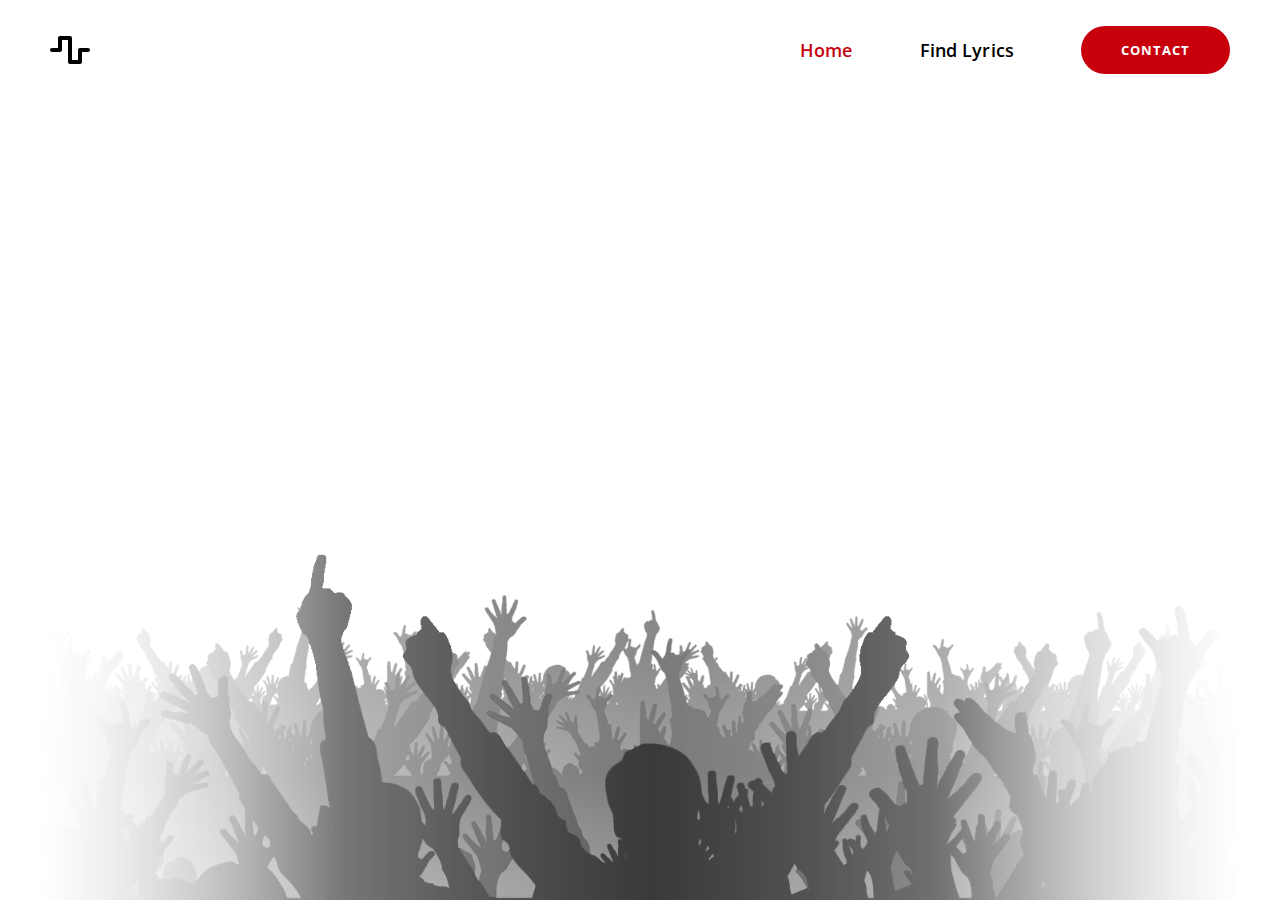
<file: index.html>
<!DOCTYPE html>
<html lang="en" class="md-theme-default">
<head>
    <meta charset="UTF-8">
    <meta name="viewport" content="width=device-width, initial-scale=1.0">
    <title>Search for Lyrics | Final Project JS |</title>
    <link rel="stylesheet" href="css/styles.css">
    <script src="js/app.js" defer></script>
    <link rel="stylesheet" href="https://cdnjs.cloudflare.com/ajax/libs/font-awesome/6.5.0/css/all.min.css" />

</head>
<body>
    <div id="app">
        <div class="flex flex-col" style="display: flex; flex: 1 1 0%;">
            <header class="navbar">
                <div class="nav content-wrapper justify-between align-center">
                    <div class="logo">
                        <img src="Resourses/wave-square-solid.svg" alt="main-logo" class="logo">
                    </div>
                    <div class="links align-center justify-between">
                        <a href="" class="link rle-active">Home</a>
                        <a href="search.html" class="link">Find Lyrics</a>
                        <a href="" class="btn-contact">Contact</a>
                    </div>
                    <div id="phone-nav">
                        <div class="bento-menu">
                            <div></div>
                            <div></div>
                            <div></div>
                            <div></div>
                            <div></div>
                            <div></div>
                            <div></div>
                            <div></div>
                            <div></div>
                        </div>
                        <div class="close-btn"></div>
                        <div class="showMenu">
                            <a href="" class="linkM rle-active rl-active">Home</a>
                            <a href="search.html" class="linkM">Find Lyrics</a>
                            <a href="" class="linkM rle-active rl-active">Contact</a>
                        </div>
                    </div>
                </div>
            </header>
            <section id="landing-page">
                <div class="content-wrapper flex-col align-center justify-between" style="position: relative;">
                    <div class="flex flex-col align-center" style="z-index: 10; background-color: rgb(255, 255, 255);">
                        <h1 class="landing-title">Explore song lyrics from your favorite artists.</h1>
                        <h2 class="landing-sub--title">
                            Search by artist and song title to find the lyrics you&nbsp;<span style="color: #ff0011;">love</span>
                        </h2>
                        <div style="width: 100%;">
                            <div class="input-wrapper">
                                <input type="text" id="main-input" placeholder="Search for song lyrics by artist and title">
                                <button id="main-search-btn" class="not-loading">
                                    <svg aria-hidden="true" focusable="false" data-prefix="fas" data-icon="search" role="img"
                                        xmlns="http://www.w3.org/2000/svg" viewBox="0 0 512 512" class="svg-inline--fa fa-search fa-w-16">
                                        <path fill="currentColor"
                                            d="M505 442.7L405.3 343c-4.5-4.5-10.6-7-17-7H372c27.6-35.3 44-79.7 44-128C416 93.1 322.9 0 208 0S0 93.1 0 208s93.1 208 208 208c48.3 0 92.7-16.4 128-44v16.3c0 6.4 2.5 12.5 7 17l99.7 99.7c9.4 9.4 24.6 9.4 33.9 0l28.3-28.3c9.4-9.4 9.4-24.6.1-34zM208 336c-70.7 0-128-57.2-128-128 0-70.7 57.2-128 128-128 70.7 0 128 57.2 128 128 0 70.7-57.2 128-128 128z"
                                            class=""></path>
                                    </svg>
                                    <svg aria-hidden="true" focusable="false" data-prefix="fas" data-icon="spinner"
                                        role="img" xmlns="http://www.w3.org/2000/svg" viewBox="0 0 512 512" class="svg-inline--fa fa-spinner fa-w-16">
                                        <path fill="currentColor"
                                            d="M304 48c0 26.51-21.49 48-48 48s-48-21.49-48-48 21.49-48 48-48 48 21.49 48 48zm-48 368c-26.51 0-48 21.49-48 48s21.49 48 48 48 48-21.49 48-48-21.49-48-48-48zm208-208c-26.51 0-48 21.49-48 48s21.49 48 48 48 48-21.49 48-48-21.49-48-48-48zM96 256c0-26.51-21.49-48-48-48S0 229.49 0 256s21.49 48 48 48 48-21.49 48-48zm12.922 99.078c-26.51 0-48 21.49-48 48s21.49 48 48 48 48-21.49 48-48c0-26.509-21.491-48-48-48zm294.156 0c-26.51 0-48 21.49-48 48s21.49 48 48 48 48-21.49 48-48c0-26.509-21.49-48-48-48zM108.922 60.922c-26.51 0-48 21.49-48 48s21.49 48 48 48 48-21.49 48-48-21.491-48-48-48z"
                                            class=""></path>
                                    </svg>
                                </button>
                                <div class="suggestions-box" id="suggestions">
                                </div>
                            </div>
                        </div>
                    </div>
                    <img src="Resourses/img.png" class="audience" alt="">
                </div>
            </section>
        </div>
    </div>
</body>
</html>
</file>
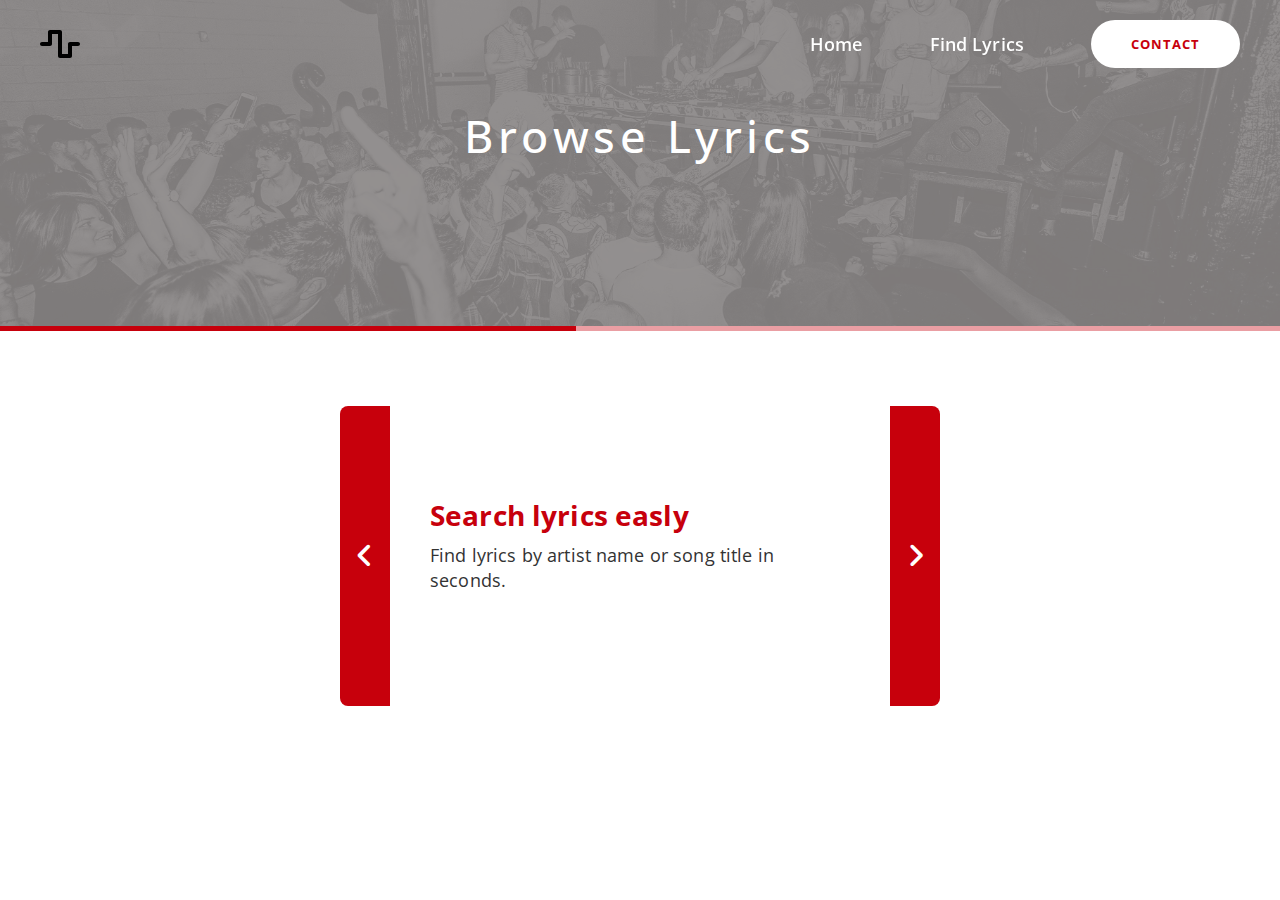
<file: search.html>
<!DOCTYPE html>
<html lang="en" class="md-theme-default">

<head>
    <meta charset="UTF-8">
    <meta name="viewport" content="width=device-width, initial-scale=1.0">
    <title>Find Your Lyrics</title>
    <link rel="stylesheet" href="css/styles.css">
    <link rel="stylesheet" href="css/searchstyles.css">
    <link rel="stylesheet" href="https://cdnjs.cloudflare.com/ajax/libs/font-awesome/6.5.0/css/all.min.css" />
    <script src="js/search.js" defer></script>
</head>

  
<body>
    <div id="app">
        <div class="flex flex-col" style="display: flex; flex: 1 1 0%;">
            <div class="navbar flex flex-col">
                <div class="flex content-wrapper wrapper justify-between align-center"
                    style="flex-direction: row; z-index: 1005;">
                    <div class="logo">
                        <img src="Resourses/wave-square-solid.svg" alt="main-logo" class="logo">
                    </div>
                    <div class="links align-center justify-between">
                        <a href="index.html" class="link rle-active">Home</a>
                        <a href="search.html" class="link">Find Lyrics</a>
                        <a href="index.html" class="btn-contact">Contact</a>
                    </div>
                    <div id="phone-nav">
                        <div class="bento-menu">
                            <div></div>
                            <div></div>
                            <div></div>
                            <div></div>
                            <div></div>
                            <div></div>
                            <div></div>
                            <div></div>
                            <div></div>
                        </div>
                        <div class="close-btn"></div>
                        <div class="showMenu">
                            <a href="index.html" class="linkM rle-active rl-active">Home</a>
                            <a href="search.html" class="linkM">Find Lyrics</a>
                            <a href="index.html" class="linkM rle-active rl-active">Contact</a>
                        </div>
                    </div>
                </div>
                <div class="content-wrapper wrapper flex-col align-center" style="margin-top: 40px;">
                    <h1 class="nav-header">Browse Lyrics</h1>
                    <div class="input-wrapper">
                        <input id="search-input" type="text" placeholder="Search by artist and song title">
                        <div id="search-button" class="search-wrapper flex justify-center align-center">
                            <svg aria-hidden="true" focusable="false" data-prefix="fas" data-icon="search" role="img"
                                xmlns="http://www.w3.org/2000/svg" viewBox="0 0 512 512"
                                class="svg-inline--fa fa-search fa-w-16">
                                <path fill="currentColor"
                                    d="M505 442.7L405.3 343c-4.5-4.5-10.6-7-17-7H372c27.6-35.3 44-79.7 44-128C416 93.1 322.9 0 208 0S0 93.1 0 208s93.1 208 208 208c48.3 0 92.7-16.4 128-44v16.3c0 6.4 2.5 12.5 7 17l99.7 99.7c9.4 9.4 24.6 9.4 33.9 0l28.3-28.3c9.4-9.4 9.4-24.6.1-34zM208 336c-70.7 0-128-57.2-128-128 0-70.7 57.2-128 128-128 70.7 0 128 57.2 128 128 0 70.7-57.2 128-128 128z"
                                    class=""></path>
                            </svg>
                        </div>
                        <div class="suggestions-box" id="suggestions">
                        </div>
                    </div>
                </div>
                <div class="md-progress-bar md-indeterminate md-theme-default"
                    style="position: absolute; bottom: -5px; left: 0px; right: 0px; ">
                    <div class="md-progress-bar-track"></div>
                    <div class="md-progress-bar-fill"></div>
                    <div class="md-progress-bar-buffer"></div>
                </div>
                <div class="overlay"></div>
            </div>
            <section id="search-section">
                <div id="search-results" class="search-results-container">
                    <div id="songs-list"></div>
                    <div id="artists-list"></div>
                </div>
                <div class="default-wrapper">
                    <div id="default-view" class="default-section">
                        <div class="carousel" id="feature-carousel">
                            <div class="carousel-card">
                                <div class="text-wrapper">    
                                    <h3>Search lyrics easly</h3>
                                    <p>Find lyrics by artist name or song title in seconds.</p>
                                </div>    
                            </div>
                            <div class="carousel-card">
                                <div class="text-wrapper">    
                                    <h3>Discover recommendations</h3>
                                    <p>Based on what you've searched and liked.</p>
                                </div>    
                            </div>
                            <div class="carousel-card">
                                <div class="text-wrapper">    
                                    <h3>Related artists</h3>
                                    <p>Explore new songs similar to your favorite ones.</p>
                                </div>    
                            </div>
                            <div class="carousel-card">
                                <div class="text-wrapper">    
                                    <h3>Save your favorites</h3>
                                    <p>Create your personal library (coming soon).</p>
                                </div>    
                            </div>
                        </div>
                        <button class="carousel-btn prev" onclick="scrollCarousel(-1)"><i class="fas fa-angle-left"></i></button>
                        <button class="carousel-btn next" onclick="scrollCarousel(1)"><i class="fas fa-angle-right"></i></button>
                    </div>
                </div>
                <div id="lyrics-container" class="lyrics-container"></div>
            </section>
            <div id="search-state" class="search-state"></div>
        </div>
    </div>
</body>

</html>
</file>
<file: css/styles.css>
@import url(https://fonts.googleapis.com/css2?family=Open+Sans:wght@300;400;600;700;800&display=swap);#app[data-v-5fdf2371] {
    min-height: 100vh;
    display: flex;
    flex-direction: column
}

:root {
    --md-theme-default-primary: #c7000c;
    --md-theme-default-accent: #ff6655;
    --md-theme-default-theme: light
}


*, :after, :before {
    box-sizing: inherit;
}

* {
    font-family: Open Sans, sans-serif;
    margin: 0;
    box-sizing: border-box;
}

html.md-theme-default {
    background-color: #fafafa;
    background-color: var(--md-theme-default-background-variant, #fafafa);
    color: rgba(0, 0, 0, .87);
    color: var(--md-theme-default-text-primary-on-background-variant, rgba(0, 0, 0, .87));
}
#app {
    min-height: 100vh;
    display: flex;
    flex-direction: column;
}

body {
    min-height: 100%;
    margin: 0;
    position: relative;
    -webkit-tap-highlight-color: transparent;
    -webkit-touch-callout: none;
    -webkit-text-size-adjust: 100%;
    -ms-text-size-adjust: 100%;
    -moz-osx-font-smoothing: grayscale;
    -webkit-font-smoothing: antialiased;
    font-family: Roboto, Noto Sans, -apple-system, BlinkMacSystemFont, sans-serif;
}

body, html {
    max-width: 100vw;
    overflow-x: hidden;
    background-color: #fff;
}

/* span {
    font-size: 15px;
} */

a:not(.md-button) {
    transition: .3s cubic-bezier(.25,.8,.25,1);
    transition-property: color, background-color, opacity;
}

a:not(.md-button) {
    text-decoration: none;
}

a:hover {
    text-decoration: none !important;
}


a:not(.md-button):hover {
    text-decoration: underline;
}


.md-body-1, body {
    font-weight: 400;
    line-height: 20px;
}

.md-body-1, .md-body-2, 
body {
    font-size: 14px;
    letter-spacing: .01em;
}

.flex {
    display: flex !important;
}

.flex-col {
    flex-direction: column !important;
}

svg:not(:root).svg-inline--fa {
    overflow: visible;
}

/*

NAV BAR

*/

.navbar {
    height: 165px;
    display: flex;
    align-items: center;
    padding: 0 50px;
    font-size: 18px;
    font-weight: 600;
}

.navbar a {
    color: #000 !important;
    text-decoration: none;
}

.content-wrapper {
    margin: 0 auto;
    width: 100%;
    max-width: 1200px;
    display: flex;
    flex-wrap: wrap;
}

.justify-between {
    justify-content: space-between !important;
}

.align-center {
    align-items: center !important;
}

.navbar .logo {
    height: 40px;
    width: 40px;
}

.navbar .links {
    display: flex;
    width: 100%;
    max-width: 430px;
}

.navbar .rle-active {
    color: #c7000c !important; 
}

.navbar .rle-active::after {
    background-color: #c7000c !important;
}


.navbar .link {
    position: relative;
}
.navbar .link::after {
    background-color: #000;
    transition: all .25s cubic-bezier(.694,.048,.335,1);
    content: "";
    position: absolute;
    bottom: -3px;
    right: 0;
    left: auto;
    width: 0;
    height: 3px;
    z-index: 2;
}
.navbar .link:hover::after {
    width: 100%;
    left: 0;
}



a.btn-contact {
    display: flex;
    cursor: pointer;
    max-height: 48px;
    min-height: 48px;
    padding: 12px 40px;
    align-items: center;
    border: 2px #ff6655;
    border-radius: 50px;
    background-color: #c7000c;
    color: #fff !important;
    font-size: 13px;
    font-weight: 700;
    letter-spacing: 1px;
    text-transform: uppercase;
    transition: all .35s ease;
}
a.btn-contact:hover {
    background-color: #ff6655;
    color: #fff !important;
}


.md-theme-default a:not(.md-button) {
    color: #448aff;
    color: var(--md-theme-default-primary-on-background, #448aff);
}


.md-theme-default a:not(.md-button) {
    color: #c7000c;
    color: var(--md-theme-default-primary-on-background, #c7000c);
}




/* 

Landing Page

*/

@keyframes fadeUp {
    from {
        opacity: 0;
        transform: translateY(40px);
    }
    to {
        opacity: 1;
        transform: translateY(0);
    }
}

#landing-page {
    max-width: 100vw;
    overflow-x: hidden;
    padding: 10px 20px 0 20px;
    max-height: calc(100vh - 165px);
    overflow: hidden;
    display: flex;
    flex: 1;
}

h1 {
    text-align: center;
    font-size: 58px;
    max-width: 730px;
    font-weight: 700;
    line-height: 1.25;
    color: #c7000c;
    text-align: center;
    margin-bottom: 50px;
}

.landing-title {
    animation: fadeUp 1s ease-out forwards;
    animation-delay: 0.3s;
    opacity: 0;
}

h2 {
    font-size: 30px;
    font-weight: 700;
    line-height: 1.5;
    color: #000;
    text-align: center;
    margin-bottom: 30px;
}

.landing-sub--title {
    animation: fadeUp 1s ease-out forwards;
    animation-delay: 0.6s;
    opacity: 0;
}

input {
    background-color: #fff;
    border-radius: 20px;
    border: 1px solid #000;
    color: #000;
    display: inline-block;
    height: 70px;
    line-height: 40px;
    outline: none;
    padding: 0 15px;
    transition: border-color cubic-bezier(0.645, 0.045, 0.355, 1);
    width: 100%;
    font-size: 24px;
    padding-left: 25px;
}
input:focus {
    box-shadow: 0 0 0 1px #c7000c; 
}

.input-wrapper {
    width: 100%;
    position: relative;
    display: flex;
    justify-content: center;
    animation: fadeUp 1s ease-out forwards;
    animation-delay: 1.1s;
    opacity: 0;
    z-index: 20;
}


.suggestions-box {
    position: absolute;
    top: 100%;
    left: 0;
    right: 0;
    width: 100%;
    padding-top: 10px;
    background: white;
    border-radius: 0 0 16px 16px;
    box-shadow: 0 8px 18px rgba(0, 0, 0, .12);
    overflow: hidden;
    overflow-y: auto;
    max-height: 320px;
    transform: translateY(-8px);
    opacity: 0;
    pointer-events: none;
    transition: all .35s ease;
    z-index: 10;
}
.suggestions-box::before {
    content: "";
    position: absolute;
    top: 0;
    left: 0;
    right: 0;
    height: 30px;
    z-index: 2;
}

.suggestions-box::-webkit-scrollbar {
    width: 6px;
}
.suggestions-box::-webkit-scrollbar-thumb {
    background-color: #ff665590;
    border-radius: 4px;
}
.suggestions-box::-webkit-scrollbar-track {
    background: transparent;
}

.suggestions-box.shows {
    transform: translateY(0);
    opacity: 1;
    pointer-events: auto;
}



.suggestion-item {
    display: flex;
    align-items: center;
    padding: 10px 15px;
    gap: 12px;
    cursor: pointer;
    transition: background-color .2s ease;
}

.suggestion-item:hover {
    background-color: #f1f1f1;
}

.suggestion-item img {
    width: 35px;
    height: 35px;
    border-radius: 50px;
    object-fit: cover;
}

.suggestion-item .text {
    display: flex;
    flex-direction: column;
    font-size: 14px;
}

.suggestion-item .text .artist {
    font-weight: bold;
}

.suggestion-item .text .title {
    font-size: 12px;
    color: #777;
}



button {
    width: 200px;
    margin-left: 20px;
    font-size: 40px;
    color: #fff;
    border-radius: 20px;
    transition: all .25s ease;
}
button svg.fa-search,
button svg.fa-spinner {
    display: none;
}

button.not-loading {
    border: 1px solid #c7000c;
    background-color: #c7000c;
    box-shadow: 7px 7px 14px rgba(134,93,204,.3);
    cursor: pointer;
}
button.not-loading:active {
    transform: scale(.95)
}
button.not-loading:hover {
    background-color: #ff6655;
    border: 1px solid #ff6655;
}

button.not-loading svg.fa-search {
    display: inline-block;
}

button.loading {
    background-color: #000;
    cursor: no-drop;
    border: 1px solid #000;

}
button.loading:hover {
    background-color: #000;
}
button.loading:active {
    transform: scale(1);
}

button.loading svg.fa-spinner {
    display: inline-block;
}

.svg-inline--fa.fa-w-16 {
    width: 1em;
}

.svg-inline--fa {
    display: inline-block;
    font-size: inherit;
    height: 1em;
    overflow: visible;
    vertical-align: -0.125em;
}

button.loading svg.fa-spinner {
    animation: rotate 1s linear infinite;
}

@keyframes rotate {
    0% {
        transform: rotate(0deg);
    }
    100% {
        transform: rotate(360deg);
    }
}


.audience {
    width: 100%;
    bottom: 0px;
    height: auto;
    display: block;
    object-fit: contain;
    object-position: center;
    mask-image: linear-gradient(to right, transparent, black 25%, black 75%, transparent);
}



/* 

PHONE NAV

*/
/* .__web-inspector-hide-shortcut__,
.__web-inspector-hide-shortcut__ *,
.__web-inspector-hidebefore-shortcut__::before,
.__web-inspector-hideafter-shortcut__::after {
    visibility: hidden !important;
} */


#phone-nav {
    display: none;
    position: relative;
}

.bento-menu {
    width: 27px;
    height: 27px;
    display: flex;
    flex-wrap: wrap;
    justify-content: space-between;
    box-sizing: content-box;
    padding: 5px;
    cursor: pointer;
}
.bento-menu>div {
    width: 7px;
    height: 7px;
    border-radius: 50%;
    background-color: #c7000c;
}

.hide-anim-out {
    -webkit-animation: rotateToZero .3s;
    animation: rotateToZero .3s;
    opacity: 0;
    border-radius: 50%;
}

.show-anim-in {
    -webkit-animation: rotateToOne .3s;
    animation: rotateToOne .3s;
    opacity: 1;
    border-radius: 0;
}

.close-btn {
    pointer-events: none;
    position: absolute;
    top: 0;
    left: 0;
    width: 37px;
    height: 37px;
    background-color: transparent;
    z-index: 2000;
    cursor: pointer;
}

.close-btn:after,
.close-btn:before {
    content: "";
    position: absolute;
    top: 50%;
    left: 50%;
    height: 2px;
    width: 0;
    background-color: #c7000c;
}

.close-btn:before {
    transform: translate(-50%, -50%) rotate(45deg);
    transition: all .25s ease-in-out .18s;
}   
.close-btn::after {
    transform: translate(-50%,-50%) rotate(-45deg);
    transition: all .25s ease-in-out .43s;
} 

.close-btn.show {
    pointer-events: auto;
}

.close-btn.show:after, 
.close-btn.show:before {
    width: 24px;
}

.showMenu {
    transform: translateX(100%);
    opacity: 0;
    position: fixed;
    width: 100%;
    height: 100vh;
    top: 0;
    left: 0;
    z-index: 1005;
    background-color: hsla(0, 0%, 100%, .95);
    transition: all .4s ease;
    display: flex;
    flex-direction: column;
    justify-content: center;
}
.showMenu.active {
    transform: translateX(0);
    opacity: 1;
}

a.linkM {
    color: #c7000c !important;
    text-align: center;
    font-size: 30px;
    margin-bottom: 60px;
}

a.linkM:hover {
    text-decoration: none;
}


.linkM {
    color: #c7000c;
    font-size: 20px;
    padding: 16px 0;
}

.show-sm {
    color: #c7000c;
    font-size: 12px;
    letter-spacing: 4px;
    transition: all .25s ease;
    display: none;
    cursor: pointer;
    font-weight: 900;
    line-height: 1.4;
    transition: all .35s ease
}


@-webkit-keyframes rotateToZero {
    0% {
        opacity: 1;
        transform: rotate(0deg) scale(1)
    }

    20% {
        opacity: .8;
        transform: rotate(180deg) scale(.8)
    }

    40% {
        opacity: .6;
        transform: rotate(1turn) scale(.6)
    }

    60% {
        opacity: .4;
        transform: rotate(540deg) scale(.4)
    }

    80% {
        opacity: .2;
        transform: rotate(2turn) scale(.2)
    }

    to {
        opacity: 0;
        transform: rotate(900deg) scale(0)
    }
}

@keyframes rotateToZero {
    0% {
        opacity: 1;
        transform: rotate(0deg) scale(1)
    }

    20% {
        opacity: .8;
        transform: rotate(180deg) scale(.8)
    }

    40% {
        opacity: .6;
        transform: rotate(1turn) scale(.6)
    }

    60% {
        opacity: .4;
        transform: rotate(540deg) scale(.4)
    }

    80% {
        opacity: .2;
        transform: rotate(2turn) scale(.2)
    }

    to {
        opacity: 0;
        transform: rotate(900deg) scale(0)
    }
}

@-webkit-keyframes rotateToOne {
    to {
        opacity: 1;
        transform: rotate(0deg) scale(1)
    }

    80% {
        opacity: .8;
        transform: rotate(180deg) scale(.8)
    }

    60% {
        opacity: .6;
        transform: rotate(1turn) scale(.6)
    }

    40% {
        opacity: .4;
        transform: rotate(540deg) scale(.4)
    }

    20% {
        opacity: .2;
        transform: rotate(2turn) scale(.2)
    }

    0% {
        opacity: 0;
        transform: rotate(900deg) scale(0)
    }
}

@keyframes rotateToOne {
    to {
        opacity: 1;
        transform: rotate(0deg) scale(1)
    }

    80% {
        opacity: .8;
        transform: rotate(180deg) scale(.8)
    }

    60% {
        opacity: .6;
        transform: rotate(1turn) scale(.6)
    }

    40% {
        opacity: .4;
        transform: rotate(540deg) scale(.4)
    }

    20% {
        opacity: .2;
        transform: rotate(2turn) scale(.2)
    }

    0% {
        opacity: 0;
        transform: rotate(900deg) scale(0)
    }
}

/* DEVICES */


@media screen and (max-width: 350px) {
    input {
        font-size: 14px !important;
    }
}

@media screen and (max-width: 500px) {
    .navbar {
        padding: 0 20px;
        height: 85px
    }
}

@media screen and (max-height: 550px) {
    .audience {
        display:none;
        position: absolute;
        bottom: 0%; 
    }
}

@media screen and (max-width: 585px) {

    h1,
    h2 {
        text-align: left
    }

    h2 {
        font-size: 34px;
        margin-bottom: 30px
    }

    h1 {
        font-size: 45px
    }

    .input-wrapper {
        flex-direction: column
    }

    .input-wrapper button {
        max-width: none !important;
        width: 100%;
        margin: 20px 0 0 0
    }

    .input-wrapper input {
        font-size: 16px;
        height: 60px;
        padding: 0 0 0 8px
    }

    #landing-page {
        max-height: none;
        padding: 10px 20px 0px 20px
    }

}

@media screen and (max-height: 600px) {
    .navbar {
        height:80px
    }

    #landing-page {
        padding-top: 0
    }

    h1 {
        font-size: 40px;
        margin-bottom: 10px
    }

    h2 {
        font-size: 26px;
        margin-bottom: 20px
    }
}

@media screen and (max-width: 750px) {
    #phone-nav {
        display: block;
    }

    .links {
        display: none !important;
    }

    input {
        font-size: 18px;
    }
}

@media screen and (max-height: 1200px) {
    #landing-page {
        max-height: none
    }

    .navbar {
        height: 100px
    }

    h1 {
        font-size: 50px
    }

    h2 {
        margin-bottom: 40px
    }
}
</file>
<file: css/searchstyles.css>
/* 

NAV

*/

.content-wrapper {
    max-width: 1400px;
}

.wrapper {
    align-items: center;
    flex-direction: column;
    margin-top: -20px;
    z-index: 2
}


.navbar {
    height: 326px;
    padding: 40px;
    background-color: grey;
    display: flex;
    align-items: center;
    position: relative;
}

.link {
    -webkit-filter: brightness(0) invert(1);
    filter: brightness(0) invert(1);
}

.logo {
    transition: all .15 ease;
}
.logo:hover {
    -webkit-filter: none;
    filter: none;
}

.links a.btn-contact {
    background-color: #fff;
    color: #c7000c!important;
}
.links a.btn-contact:hover {
    background-color: #ff6655;
    color: #fff!important;
}

.input-wrapper {
    display: flex;
    position: relative;
    margin-right: 15px;
    width: 100%;
    max-width: 600px;
    position: relative;
    animation: fadeUp .8s ease-out forwards;
    animation-delay: .6s;
}

.input-wrapper button {
    cursor: pointer;
    background-color: #fff;
    border: none;
    position: absolute;
    width: 40px;
    top: 1px;
    bottom: 1px;
    border-radius: 4px;
    right: 1px;
}


.input-wrapper svg {
    height: 100%;
    width: 70%;
    z-index: 10;
    color: #c7000c;
    pointer-events: none;
}

input {
    border-radius: 30px;
    color: rgba(0, 0, 0, .87);
    width: 100%;
    max-width: 800px;
    height: 60px;
    font-size: 20px;
}
input:focus, select:focus{
    box-shadow: 0 0 0 1px #c7000c;
}

.overlay {
    background-image: url(../Resourses/livemusic.jpg);
    background-repeat: no-repeat;
    background-position: 50%;
    background-size: cover;
    opacity: 15%;
    width: 100%;
    position: absolute;
    top: 0;
    left: 0;
    bottom: 0;
    right: 0;
    z-index: 1;
}

.overlay::after {
    content: "";
    position: absolute;
    top: 0;
    left: 0;
    right: 0;
    bottom: 0;
    background-color: rgba(254, 201, 198, 0.372);
    pointer-events: none;
}

h1 {
    font-weight: 500;
    letter-spacing: 2px;
    text-align: center;
    letter-spacing: .1em;
    font-size: 45px;
    max-width: 1000px;
    margin-bottom: 40px;
    color: #fff;
}
.nav-header {
    animation: fadeUp .6s ease-out;
}


.black-txt {
    color: #000;
    display: inline-block;
}

/* 

SEARCH

*/


#search {
    position: relative;
    padding: 40px 20px;
    display: flex;
    flex-direction: column;
}

.search-wrapper {
    position: absolute;
    cursor: pointer;
    top: 0;
    bottom: 0;
    right: 0;
    z-index: 10000;
    padding: 0 20px 0 8px;
    color: #c7000c;
    font-size: 32px;
    transition: all .2s ease;
}
.search-wrapper:hover {
    color: #ff6655;
}

.search-arrow {
    font-size: 32px;
    margin-right: 12px;
    color: #c7000c;
    cursor: pointer;
    padding: 10px;
    box-sizing: content-box;
}

.top {
    width: 100%;
    margin: 0 auto;
}

.search-info {
    font-weight: bold;
    font-size: 28px;
    padding: 20px 0;
    line-height: 1.25;
    letter-spacing: normal;
}

@keyframes i {
    0% {
        stroke-dashoffset: var(--md-progress-spinner-start-value);
        transform: rotate(0)
    }

    12.5% {
        stroke-dashoffset: var(--md-progress-spinner-end-value);
        transform: rotate(0)
    }

    12.51% {
        stroke-dashoffset: var(--md-progress-spinner-end-value);
        transform: rotateX(180deg) rotate(72.5deg)
    }

    25% {
        stroke-dashoffset: var(--md-progress-spinner-start-value);
        transform: rotateX(180deg) rotate(72.5deg)
    }

    25.1% {
        stroke-dashoffset: var(--md-progress-spinner-start-value);
        transform: rotate(270deg)
    }

    37.5% {
        stroke-dashoffset: var(--md-progress-spinner-end-value);
        transform: rotate(270deg)
    }

    37.51% {
        stroke-dashoffset: var(--md-progress-spinner-end-value);
        transform: rotateX(180deg) rotate(161.5deg)
    }

    50% {
        stroke-dashoffset: var(--md-progress-spinner-start-value);
        transform: rotateX(180deg) rotate(161.5deg)
    }

    50.01% {
        stroke-dashoffset: var(--md-progress-spinner-start-value);
        transform: rotate(180deg)
    }

    62.5% {
        stroke-dashoffset: var(--md-progress-spinner-end-value);
        transform: rotate(180deg)
    }

    62.51% {
        stroke-dashoffset: var(--md-progress-spinner-end-value);
        transform: rotateX(180deg) rotate(251.5deg)
    }

    75% {
        stroke-dashoffset: var(--md-progress-spinner-start-value);
        transform: rotateX(180deg) rotate(251.5deg)
    }

    75.01% {
        stroke-dashoffset: var(--md-progress-spinner-start-value);
        transform: rotate(90deg)
    }

    87.5% {
        stroke-dashoffset: var(--md-progress-spinner-end-value);
        transform: rotate(90deg)
    }

    87.51% {
        stroke-dashoffset: var(--md-progress-spinner-end-value);
        transform: rotateX(180deg) rotate(341.5deg)
    }

    to {
        stroke-dashoffset: var(--md-progress-spinner-start-value);
        transform: rotateX(180deg) rotate(341.5deg)
    }
}

/* ----------------- */

.md-progress-bar {
    height: 5px;
    overflow: hidden;
    position: relative;
    transform: translateZ(0);
    transform-origin: center center;
    transition: opacity .3s cubic-bezier(.4, 0, .2, 1), transform .4s cubic-bezier(.4,0,.2,1);
    will-change: opacity, transform;
    background-color: rgba(199, 0, 12, 0.38);
}

.md-progress-bar-track,
.md-progress-bar-fill {
    width: 100%;
    height: 100%;
    position: absolute;
    transform-origin: top left;
    will-change: transform;
}

.md-progress-bar-track:after,
.md-progress-bar-fill:after {
    content: "";
    position: absolute;
    width: 100%;
    height: 100%;
    left: 0;
    display: inline-block;
    background-color: #c7000c;
}

.md-progress-bar.md-indeterminate .md-progress-bar-track {
    left: -150%;
    animation: trackSlide 1s linear infinite;
}

.md-progress-bar.md-indeterminate .md-progress-bar-track:after {
    animation: trackScale 1s linear infinite;
}

.md-progress-bar.md-indeterminate .md-progress-bar-fill {
    left: -55%;
    animation: fillSlide 1s linear infinite;
}

.md-progress-bar.md-indeterminate .md-progress-bar-fill:after {
    animation: fillScale 1s linear infinite;
}

@keyframes trackSlide {
    0%, 20% { transform: translateX(0); }
    60% { transform: translateX(83.67%); }
    100% { transform: translateX(200.61%); }
}

@keyframes trackScale {
    0%, 35% { transform: scaleX(.08); }
    70% { transform: scaleX(.66); }
    100% { transform: scaleX(.08); }
}

@keyframes fillSlide {
    0% { transform: translateX(0); }
    25% { transform: translateX(37.65%); }
    50% { transform: translateX(84.39%); }
    100% { transform: translateX(160.28%); }
}

@keyframes fillScale {
    0% { transform: scaleX(.08); }
    20% { transform: scaleX(.46); }
    45% { transform: scaleX(.73); }
    100% { transform: scaleX(.08); }
}

/* ----------------- */


/* ----------------- */


#songs-list {
    display: flex;
    flex-direction: column;
    width: 600px;
}


#artists-list {
    display: flex;
    flex-direction: column;
    width: 240px;
}


#songs-list::before {
    content: "Songs";
    font-weight: bold;
    font-size: 20px;
    margin-bottom: 10px;
}
#artists-list::before {
    content: "Artists";
    font-weight: bold;
    font-size: 20px;
    margin-bottom: 10px;
}

.song-card {
    display: flex;
    align-items: center;
    gap: 16px;
    padding: 15px;
    margin-bottom: 15px;
    background-color: #fff;
    border-radius: 12px;
    box-shadow: 0 4px 12px rgba(0, 0, 0, .08);
    transition: background-color .2s ease;
    cursor: pointer;
}
.song-card:hover {
    transform: translateY(-2px);
    box-shadow: 0 6px 18px rgba(0, 0, 0, .1);
}

.song-card img {
    width: 70px;
    height: 70px;
    border-radius: 10px;
    object-fit: cover;
}

.song-card .text {
    display: flex;
    flex-direction: column;
}
.song-card .text h3 {
    font-size: 18px;
    margin: 0;
    color: #c7000c;
}
.song-card .text p {
    margin: 4px 0 0 0;
    font-size: 14px;
    color: #555;
}

.artist-card {
    display: flex;
    align-items: center;
    gap: 16px;
    padding: 15px;
    margin-bottom: 15px;
    background-color: #fff;
    border-radius: 12px;
    box-shadow: 0 4px 12px rgba(0, 0, 0, .08);
    transition: tranform .2s ease, box-shadow .2s ease;
    cursor: pointer;
}
.artist-card:hover {
    transform: translateY(-2px);
    box-shadow: 0 6px 18px rgba(0, 0, 0, .1);
}

.artist-card img {
    width: 50px;
    height: 50px;
    border-radius: 50%;
    object-fit: cover;
}

.artist-card .text p {
    font-weight: 600;
    font-size: 15px;
    color: #333;
    margin: 0;
}

/* ----------------- */



/* ---------------- */

#search-section {
    padding: 80px 40px 40px;
}

#search-results {
    display: flex;
    flex-direction: row;
    justify-content: space-between;
    margin: 10px;
    animation: fadeUp .9s ease-out forwards;
}


#search-state {
    width: 100%;
    display: block;
    padding: 1rem 0;
}

#lyrics-container {
    min-height: 200px;
    padding: 2rem;
    display: flex;
    justify-content: center; 
}
.lyrics-container h2 {
    margin: 0 0 60px;
}


.loading-state {
    display: flex;
    justify-content: center;
    position: absolute;
    align-items: center;
    flex-direction: column;
    width: 100%;
    height: 40%;
    text-align: center;
}

.loading-state, .empty-state {
    text-align: center;
    padding: 2rem 1rem;
    color: #999;
}

.loading-artists i {
    font-size: 2rem;
    color: #c7000c;
    animation: spin 1s linear infinite;
}

@keyframes spin {
    from { transform: rotate(0deg);}
    to { transform: rotate(360deg);}
}

.loading-artists p {
    font-size: 16px;
    margin-top: 10px;
    color: #444;
    font-weight: 500;
}

.empty-state {
    padding: 60px 10px 20px 10px;
    width: 100%;
    max-width: 450px;
    margin: 0 auto;
    font-style: italic;
    text-align: center;
    display: flex;
    flex-direction: column;
    align-items: center;
}

.empty-state h1 {
    margin: 14px 0 6px 0;
    font-size: 20px;
    font-weight: 700;
    color: #c7000c;
}



/* ----------------- */
.default-wrapper {
    display: flex;
    justify-content: center;
}

.default-section {
    position: relative;
    width: 600px;
    height: 300px;
    overflow: hidden;
    border-radius: 8px;
}

.carousel {
    display: flex;
    gap: 1.5rem;
    transition: transform .5s ease-in;
    scroll-behavior: smooth;
    overflow: auto;
    scrollbar-width: none;
    width: 100%;
    height: 100%;
}

.carousel::-webkit-scrollbar {
    display: none;
}

.carousel-card {
    display: flex;
    flex-direction: column;
    min-width: 100%;
    background-color: #fff;
    border-radius: 14px;
    box-shadow: 0 4px 12px rgba(0, 0, 0, .1);
    padding: 50px 50px;
    transition: transform 0.3s ease-out;
}
  
.carousel-card:hover {
    transform: translateY(-4px);
}

.text-wrapper {
    display: flex;
    padding: 40px;
    flex-direction: column;
}

.carousel-card h3 {
    position: relative;
    font-size: 28px;
    color: #c7000c;
    margin-bottom: 8px;
    line-height: 1.4;
}

.carousel-card p {
    position: relative;
    font-size: 18px;
    color: #333;
    line-height: 1.4;
}

.carousel-btn {
    width: 50px;
    height: 100%;
    margin: 0;
    position: absolute;
    top: 50%;
    transform: translateY(-50%);
    background-color: #c7000c;
    color: #fff;
    border: none;
    padding: 10px 14px;
    font-size: 16px;
    cursor: pointer;
    z-index: 5;
    border-radius: 0;
}
i.fas {
    font-size: 28px;
}

.carousel-btn.prev {
    left: 0;
}

.carousel-btn.next {
    right: 0;
}

.carousel-btn:hover {
    background-color: #a3000a;
}

/* ----------------- */



/*  */

@media screen and (max-width: 375px) {
    h1 {
        font-size: 23px;
    }

    #search-input {
        font-size: 14px;
    }

    .search-wrapper {
        font-size: 20px;
        padding: 0 10px 0 8px;
    }

}


@media(max-width: 450px) {
    h2 {
        display: flex;
        flex-direction: column
    }

    h2 .black-txt {
        margin-bottom: 6px
    }
}


@media screen and (max-width: 500px) {
    h1 {
        font-size: 31px;
    }

    #search-input {
      font-size: 16px;  
    }
}


@media screen and (max-width: 750px) {
    h1 {
        font-size: 36px;
    }

    #search-input {
        font-size: 18px;
    }
    .input-wrap {
        max-width: 500px;
    }


    .links {
        display: none !important;
    }

    #phone-nav {
        display: block;
    }

    .search-info {
        font-size: 24px;
    }
}
</file>
